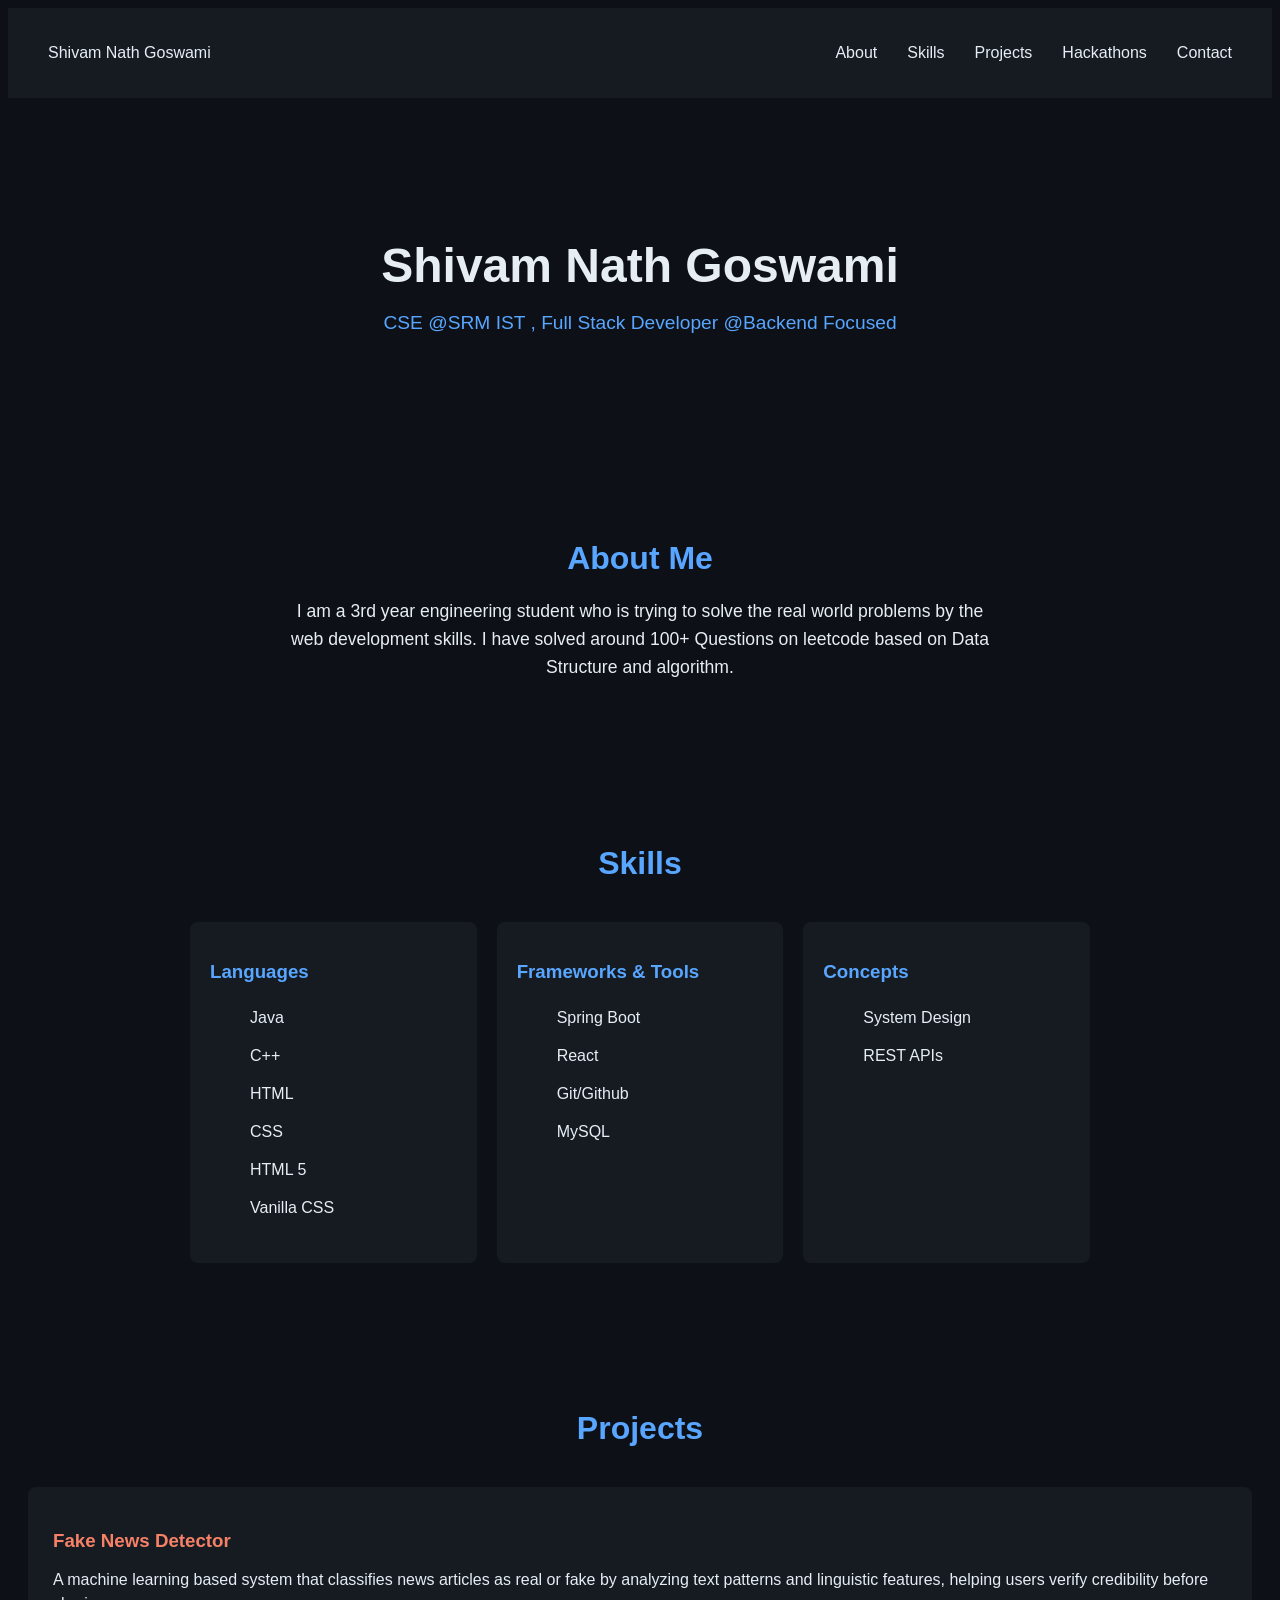
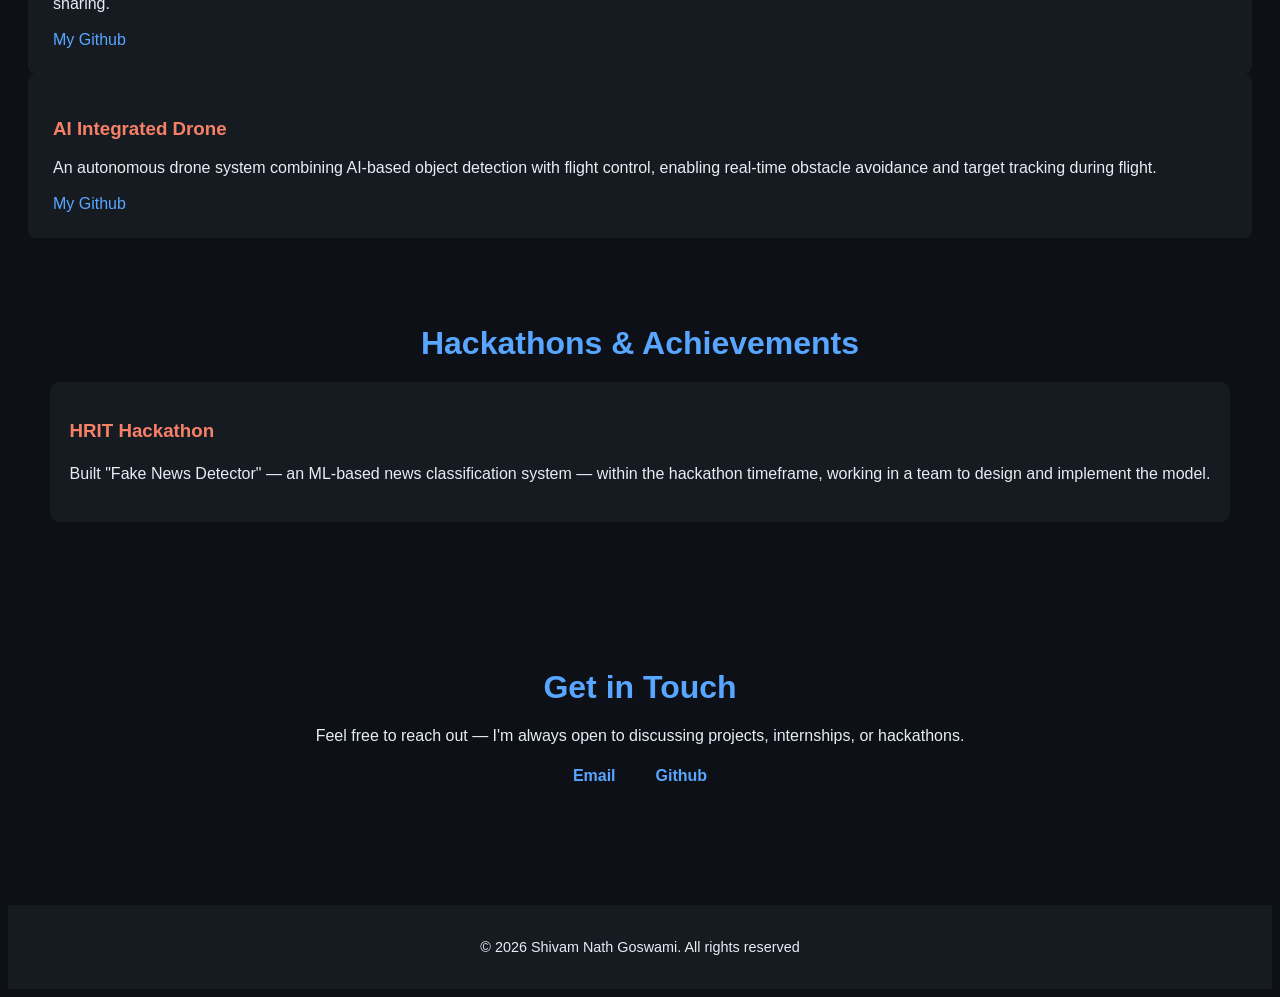
<file: index.html>
<!DOCTYPE html>
<html lang="en">

<head>
    <meta charset="UTF-8">
    <meta name="viewport" content="width=device-width, initial-scale=1.0">
    <title>Shivam Nath Goswami || Portfolio</title>
    <link rel="stylesheet" href="style.css">
</head>

<body>
    <header>
        <nav>
            <div class="logo">Shivam Nath Goswami</div>
            <ul class="nav-links">
                <li><a href="#about">About</a></li>
                <li><a href="#skills">Skills</a></li>
                <li><a href="#projects">Projects</a></li>
                <li><a href="#hackathons">Hackathons</a></li>
                <li><a href="#contact">Contact</a></li>
            </ul>
        </nav>
    </header>

    <section id="hero">
        <h1>Shivam Nath Goswami</h1>
        <p class="tagline">CSE @SRM IST , Full Stack Developer @Backend Focused</p>
    </section>

    <section id="About">
        <h2>About Me</h2>
        <p>I am a 3rd year engineering student who is trying to solve the real world problems by the web development
            skills. I have solved around 100+ Questions on leetcode based on Data Structure and algorithm. </p>

    </section>

    <section id="Skills">
        <h2>Skills</h2>
        <div class="skills-grid">
            <div class="skills-category">
                <h3>Languages</h3>
                <ul>
                    <li>Java</li>
                    <li>C++</li>
                    <li>HTML</li>
                    <li>CSS</li>
                    <li>HTML 5</li>
                    <li>Vanilla CSS</li>
                </ul>

            </div>

            <div class="skills-category">
                <h3>Frameworks & Tools</h3>
                <ul>
                    <li>Spring Boot</li>
                    <li>React</li>
                    <li>Git/Github</li>
                    <li>MySQL</li>
                </ul>
            </div>

            <div class="skills-category">
                <h3>Concepts</h3>
                <ul>
                    <li>System Design</li>
                    <li>REST APIs</li>
                </ul>
            </div>
        </div>
    </section>

    <section id="Projects">
        <h2>Projects</h2>
        <div class="Projects-grid">
            <div class="Project-card">
                <h3>Fake News Detector</h3>
                <p>A machine learning based system that classifies news articles as real or fake by analyzing text
                    patterns and
                    linguistic features, helping users verify credibility before sharing.</p>
                <div class="project-links">
                    <a href="https://github.com/shvmmonk" target="_blank">My Github</a>

                </div>
            </div>
            <div class="Project-card">
                <h3>AI Integrated Drone</h3>
                <p>An autonomous drone system combining AI-based object detection with flight control, enabling
                    real-time obstacle avoidance and target tracking during flight.</p>
                <div class="project-links">
                    <a href="https://github.com/shvmmonk" target="_blank"> My Github</a>
                </div>
            </div>
            <section id="Hackathons">
                <h2>Hackathons & Achievements</h2>
                <div class="Hackathons-grid">

                    <div class="Hackathons-card">
                        <h3>HRIT Hackathon</h3>
                        <p>Built "Fake News Detector" — an ML-based news classification system — within the hackathon
                            timeframe, working in a team to design and implement the model.</p>
                    </div>
                </div>


            </section>

            <section id = "Contact">
                <h2>Get in Touch</h2>
                <p>Feel free to reach out — I'm always open to discussing projects, internships, or hackathons.</p>
                <div class="Contact-links">
                    <a href="mailto:shvmnath.monk@gmail.com">Email</a><br>
                    <a href="https://github.com/shvmmonk"> Github</a>
                </div>
            </section>




        </div>


    </section>
</body>

<footer>
    <p>&copy; 2026 Shivam Nath Goswami. All rights reserved</p>
</footer>

</html>
</file>
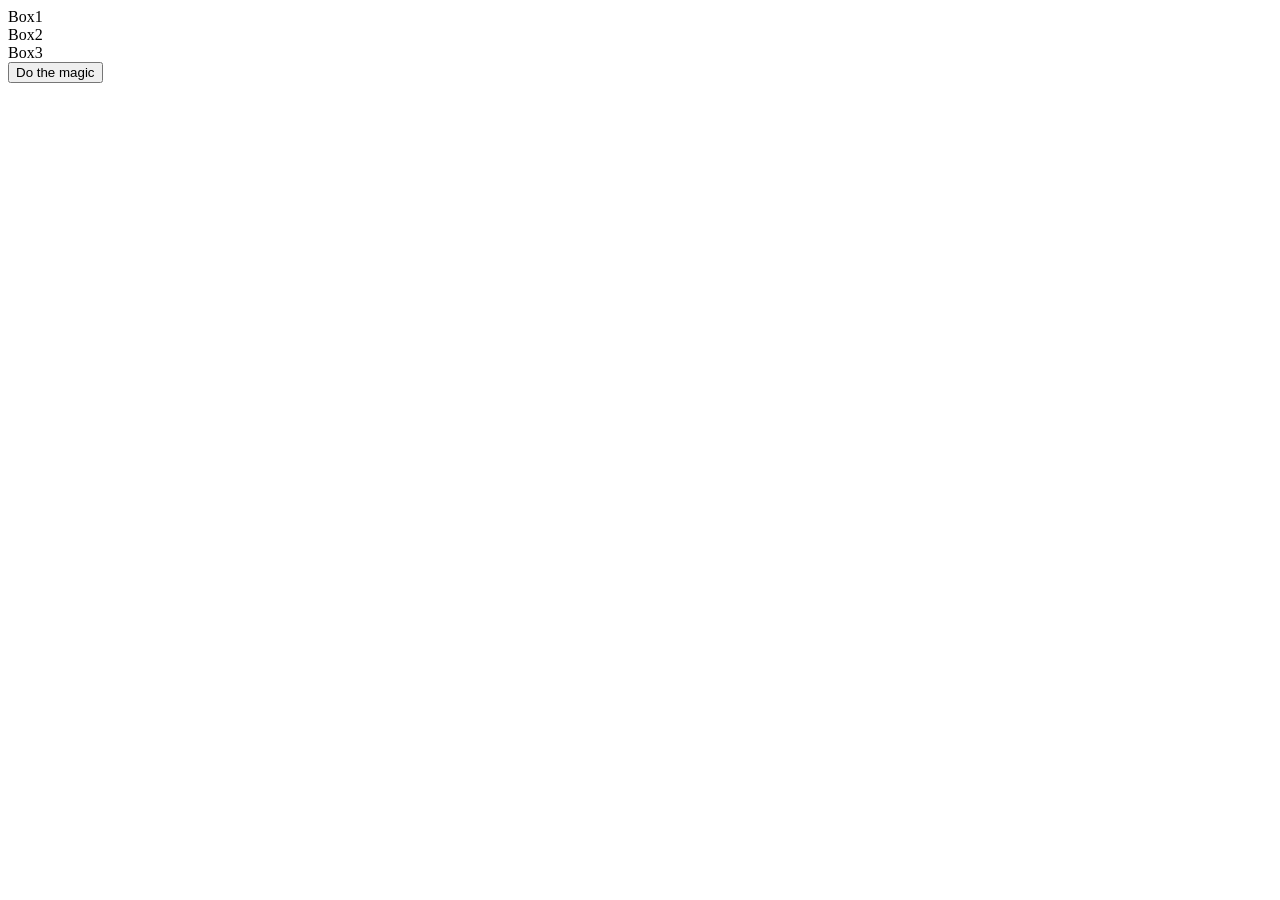
<file: DOM/getElementByid.html>
<!DOCTYPE html>
<html lang="en">
<head>
    <meta charset="UTF-8">
    <meta name="viewport" content="width=device-width, initial-scale=1.0">
    <title>Document</title>
</head>

<body>

    <div class="container">
        <div id="box1" class="box">Box1</div>
        <div class="box">Box2</div>
        <div class="box">Box3</div>

        <button onclick="magic()">Do the magic</button>
    </div>

    <script>
        function magic() {
            let b1 = document.getElementById("box1");
            console.log(b1.innerHTML);
        }
    </script>

</body>
</html>
</file>
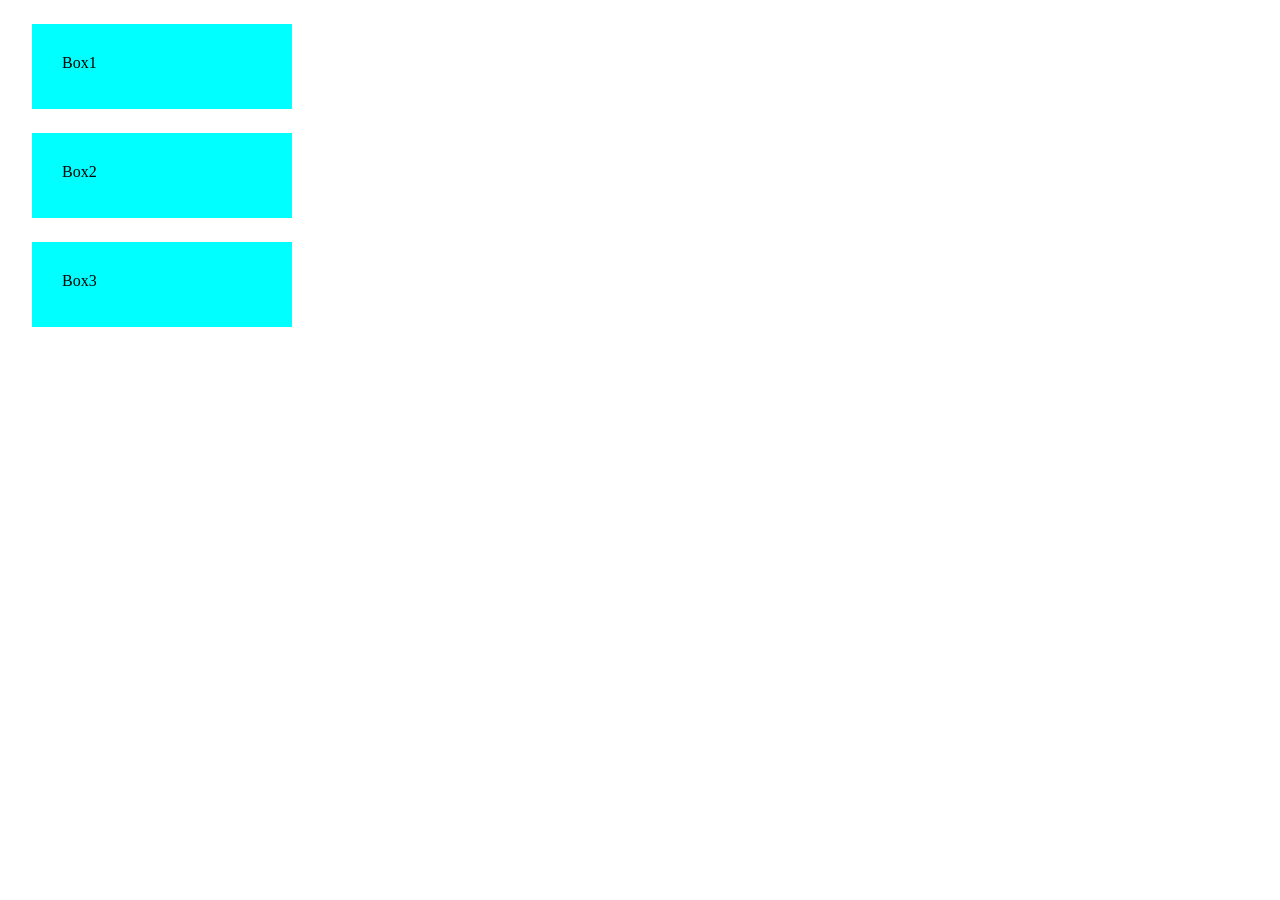
<file: Events/events_js.html>
<!DOCTYPE html>
<html lang="en">
<head>
    <meta charset="UTF-8">
    <meta name="viewport" content="width=device-width, initial-scale=1.0">
    <title>Events</title>
    <style>
        .box{
            height: 25px;
            width : 200px;
            padding:30px;
            background-color: aqua;
            margin : 24px;


        }
    </style>
</head>
<body>
    <div class="container">
        <div class="box" id="box1">Box1</div>
        <div class="box">Box2</div>
        <div class="box">Box3</div>
    </div>

    <script>
        let box1 = document.getElementById("box1")
        box1.addEventListener("mouseenter", ()=>{
           box1.style.backgroundColor = "black" 
        });

        box1.addEventListener("mouseleave", ()=>{
           box1.style.backgroundColor = "aqua" 
        });

        const boxes = document.querySelectorAll('.box')
        boxes.forEach((box) =>{
            box.addEventListener("mouseenter" , ()=>{
                box.style.backgroundColor = "black";
            })
        })

        box.addEventListener("mouseleave" , ()=>{
            box.style.backgroundColor = "aqua";
        })
    </script>
</body>
</html>
</file>
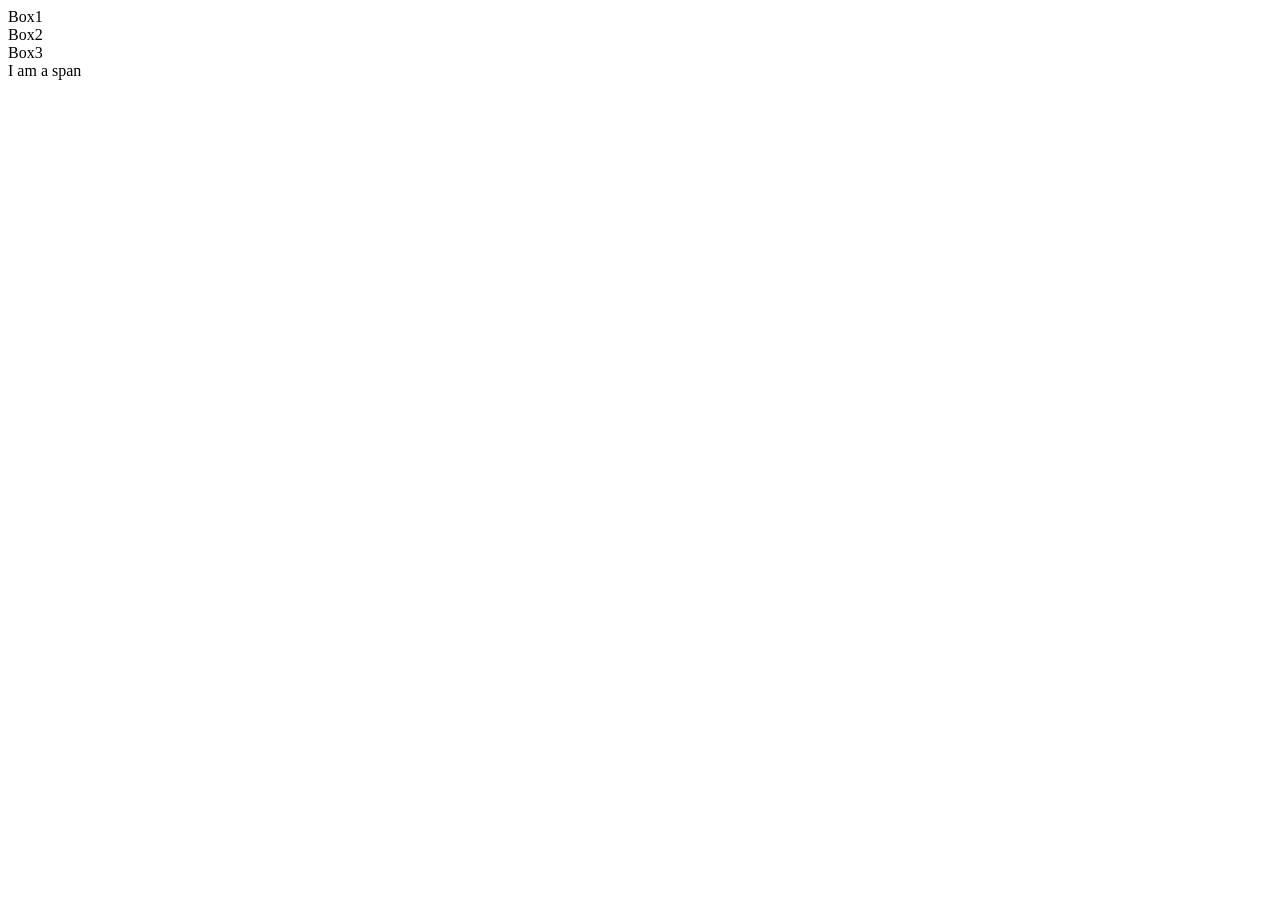
<file: Events/into_to_events.html>
<!DOCTYPE html>
<html lang="en">
<head>
    <meta charset="UTF-8">
    <meta name="viewport" content="width=device-width, initial-scale=1.0">
    <title>Document</title>
</head>
<body>
   <div class="container">
    <div class="box">Box1</div>
    <div class="box">Box2</div>
    <div class="box">Box3</div>

    <span id="firstSpan">I am a span</span>
   </div>

   <script>
    const firstSpan = document.getElementById("firstSpan");
    firstSpan.addEventListener('click', () => {
        alert("Yoo");
    });

    const boxes = document.querySelectorAll('.box');
    boxes.forEach((box) => {
        box.addEventListener('mouseover', () => {
            box.style.backgroundColor = 'lightblue';
        });
        box.addEventListener('mouseout', () => {
            box.style.backgroundColor = 'red';
        });
    });
   </script>
</body>
</html>
</file>
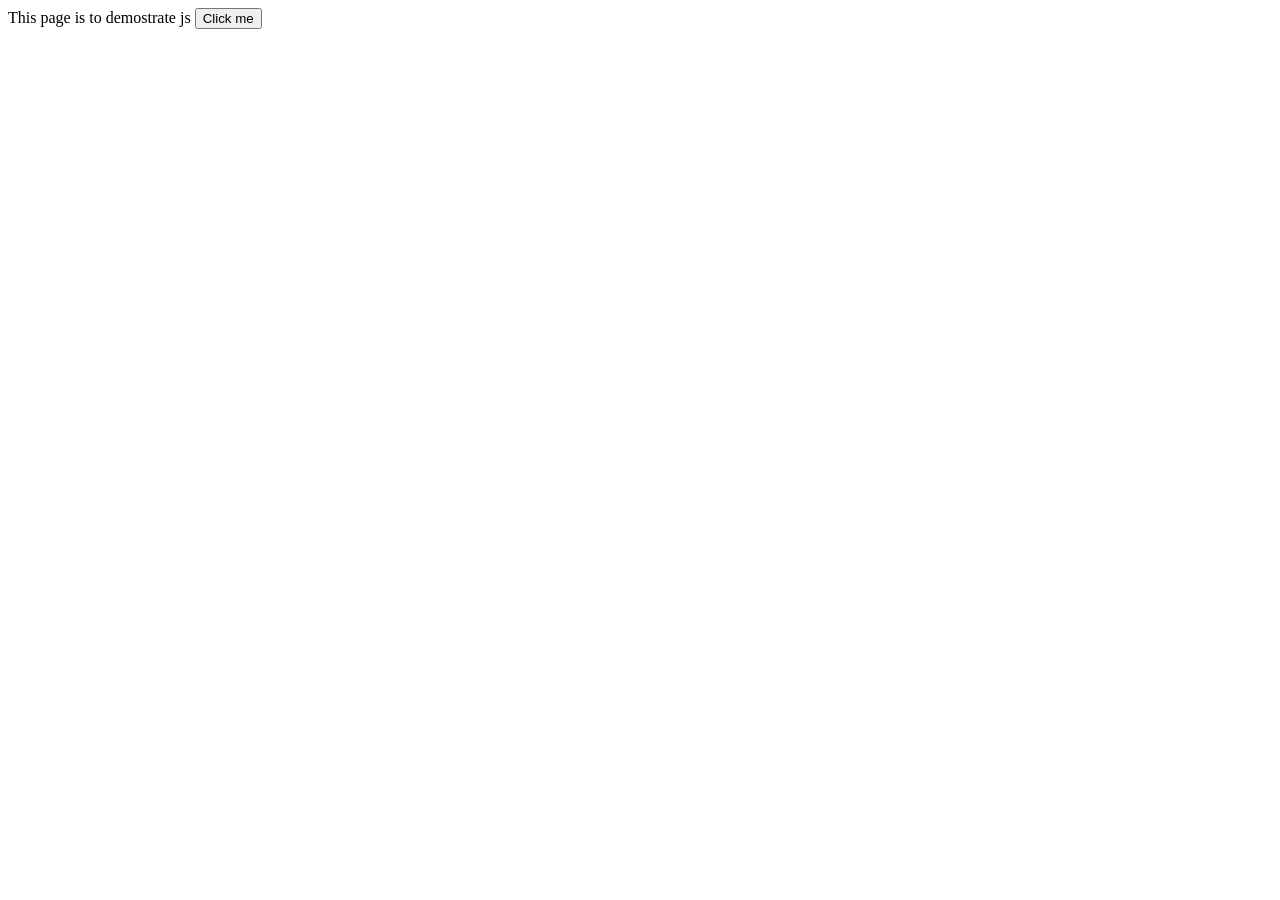
<file: Introduction to javaScript/introduction_to_js.html>
<!DOCTYPE html>
<html lang="en">
<head>
    <meta charset="UTF-8">
    <meta name="viewport" content="width=device-width, initial-scale=1.0">
    <title>JS Basics</title>
    <script src="script.js"></script>
</head>
<body>
    This page is to demostrate js
    <button onclick="alert('Hey there , I am Shivam')">Click me</button>
    <!-- <script>
        alert("Hey welcome to js")
    </script> -->

</body>
</html>
</file>
<file: style.css>
:root {
    --bg-color: #0D1117;
    --text-color: #E6EDF3;
    --primary-color: #58A6FF;
    --accent-color: #F78166;
    --card-bg: #161B22;
}

body {
    background-color: var(--bg-color);
    color: var(--text-color);
    font-family: sans-serif;
}

header {
    background-color: var(--card-bg);
    padding: 20px 40px;
}

nav {
    display: flex;
    justify-content: space-between;
    align-items: center;
}

.nav-links {
    display: flex;
    list-style: none;
    gap: 30px;
}

.nav-links a {
    color: var(--text-color);
    text-decoration: none;
    font-weight: 500;
}

.nav-links a:hover {
    color: var(--primary-color);
}

#hero {
    text-align: center;
    padding: 100px 20px;
}

#hero h1 {
    font-size: 3rem;
    margin-bottom: 10px;
}

#hero .tagline {
    font-size: 1.2rem;
    color: var(--primary-color);
}

#About {
    max-width: 700px;
    margin: auto;
    padding: 60px 20px;
    text-align: center;
}

#About h2 {
    font-size: 2rem;
    margin-bottom: 20px;
    color: var(--primary-color);
}

#About p {
    font-size: 1.1rem;
    line-height: 1.6;
}

#Skills {
    padding: 60px 20px;
    text-align: center;
}

#Skills h2 {
    font-size: 2rem;
    margin-bottom: 40px;
    color: var(--primary-color);
}

.skills-grid {
    display: grid;
    grid-template-columns: repeat(auto-fit, minmax(200px, 1fr));
    gap: 20px;
    max-width: 900px;
    margin: auto;
}

.skills-category {
    background-color: var(--card-bg);
    padding: 20px;
    border-radius: 8px;
    text-align: left;
}

.skills-category h3 {
    color: var(--primary-color);
    margin-bottom: 10px;
}

.skills-category ul {
    list-style: none;
}

.skills-category li {
    padding: 10px 0;
}

#Projects {
    padding: 60px 20px;
    text-align: center;
}

#Projects h2 {
    text-align: center;
    font-size: 2rem;
    margin-bottom: 40px;
    color: var(--primary-color);
}

.projects-grid {
  display: grid;
  grid-template-columns: repeat(auto-fit, minmax(280px, 1fr));
  gap: 25px;
  max-width: 1000px;
  margin: 0 auto;
}

.Project-card{
    background-color: var(--card-bg);
    padding: 25px;
    border-radius: 8px;
    text-align: left;
    transition: transform 0.2s ease;
}

.Project-card :hover{
    transform: translate(-5px);
}

.Project-card h3{
    color: var(--accent-color);
    margin-bottom: 10px;
}

.Project-card p{
    line-height: 1.5;
    margin-bottom: 15px;
}

.project-links a{
    color: var(--primary-color);
    text-decoration: none;
    margin-right: 15px;
    font-weight: 500;
}

.project-links a:hover{
    text-decoration: underline;
}

#Hackathons {
  padding: 60px 20px;
  text-align: center;
}

#Hackathons h2{
    margin-bottom: 20px;
    color: var(--primary-color);
}

.Hackathons-grid{
    display: grid;
    grid-template-columns: repeat(auto-fit, minmax(200px, 1fr));
    gap: 20px;
    max-width: max-content;
    margin: auto;


}

.Hackathons-card{
    background-color: var(--card-bg);
    padding: 20px;
    border-radius: 10px;
    text-align: left;
}

.Hackathons-card h3{
    color: var(--accent-color);
    margin-bottom: 20px;
}

.Hackathons-card p {
  line-height: 1.5;
}

#Contact{
    padding: 60px 20px;
    text-align: center;
}

#Contact h2{
    margin-bottom: 20px;
    color: var(--primary-color);
}

#Contact p{

    margin-bottom: 20px;
    line-height: 1.3;
    
}

.Contact-links{
    display: flex;
    justify-content: center;
    gap: 20px;
}

.Contact-links a{
    color: var(--primary-color);
    text-decoration: none;
    font-weight: 600;
}

footer {
    padding: 20px;
    text-align: center;
    background-color: var(--card-bg);
    font-size: 0.9rem;
    color: var(--text-color);
}
</file>
